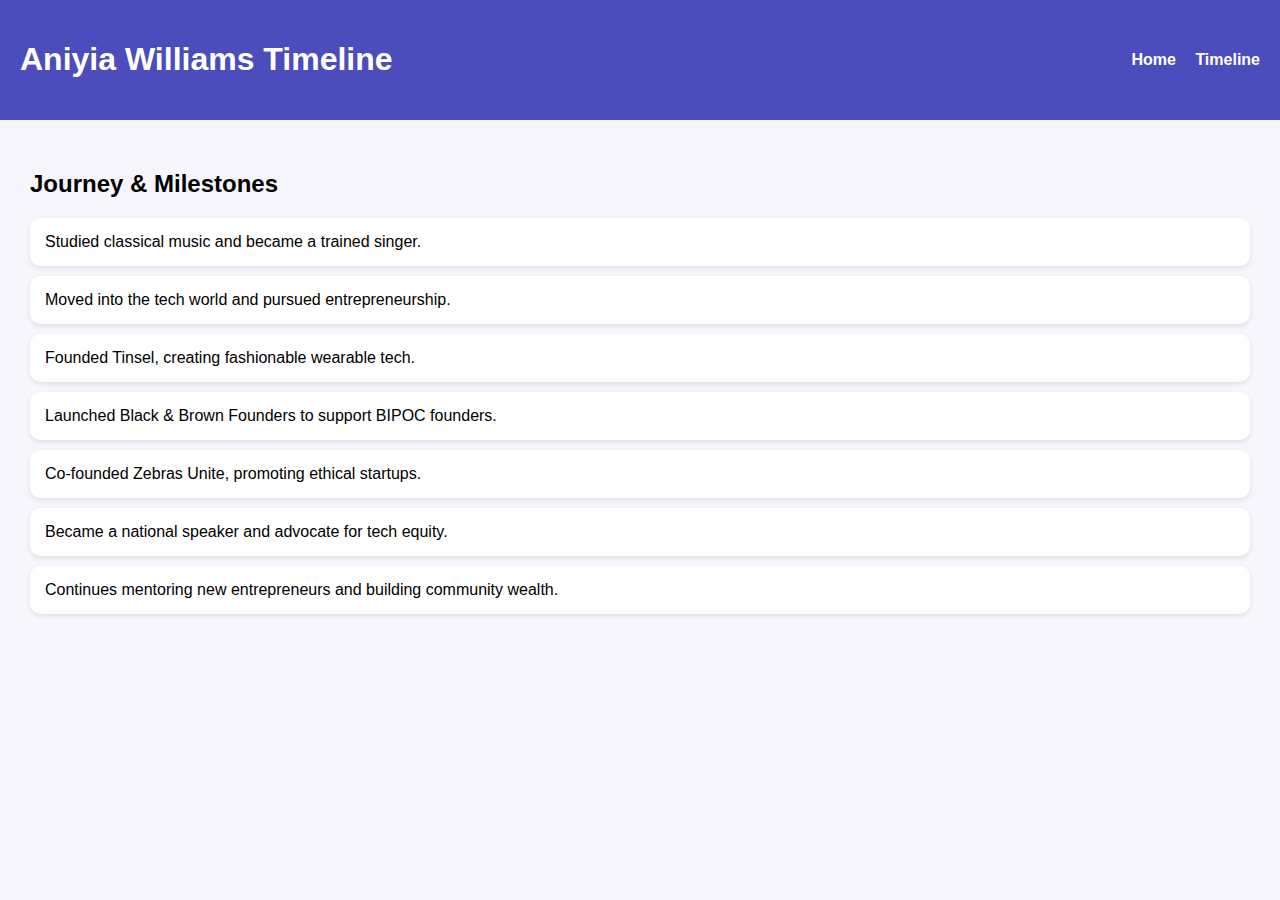
<file: timeline.html>
<head>
    <meta charset="UTF-8">
    <meta name="viewport" content="width=device-width, initial-scale=1.0">
    <title>Aniyia Williams Timeline</title>
    <link rel="stylesheet" href="style.css">
</head>
<body>

    <header>
        <h1>Aniyia Williams Timeline</h1>
        <nav>
            <a href="index.html">Home</a>
            <a href="timeline.html">Timeline</a>
        </nav>
    </header>

    <section class="timeline">
        <h2>Journey & Milestones</h2>

        <div class="step">Studied classical music and became a trained singer.</div>
        <div class="step">Moved into the tech world and pursued entrepreneurship.</div>
        <div class="step">Founded Tinsel, creating fashionable wearable tech.</div>
        <div class="step">Launched Black & Brown Founders to support BIPOC founders.</div>
        <div class="step">Co-founded Zebras Unite, promoting ethical startups.</div>
        <div class="step">Became a national speaker and advocate for tech equity.</div>
        <div class="step">Continues mentoring new entrepreneurs and building community wealth.</div>
    </section>

</body>
</html>
</file>
<file: style.css>
body {
    font-family: Arial, sans-serif;
    margin: 0;
    background: #f6f6fc;
}
header {
    background: #4a4dbb;
    color: white;
    padding: 20px;
    display: flex;
    justify-content: space-between;
    align-items: center;
}
nav a {
    color: white;
    margin-left: 15px;
    text-decoration: none;
    font-weight: bold;
}
nav a:hover {
    text-decoration: underline;
}
.intro {
    display: flex;
    padding: 30px;
    gap: 25px;
}
.intro img {
    width: 300px;
    border-radius: 15px;
}
.video {
    text-align: center;
    padding: 20px;
}
.timeline {
    padding: 30px;
}
.step {
    background: white;
    padding: 15px;
    margin: 10px 0;
    border-radius: 10px;
    box-shadow: 0px 2px 5px rgba(0,0,0,0.1);
    transition: 0.3s;
}
.step:hover {
    background: #e2e2ff;
    transform: scale(1.02);
}
</file>
